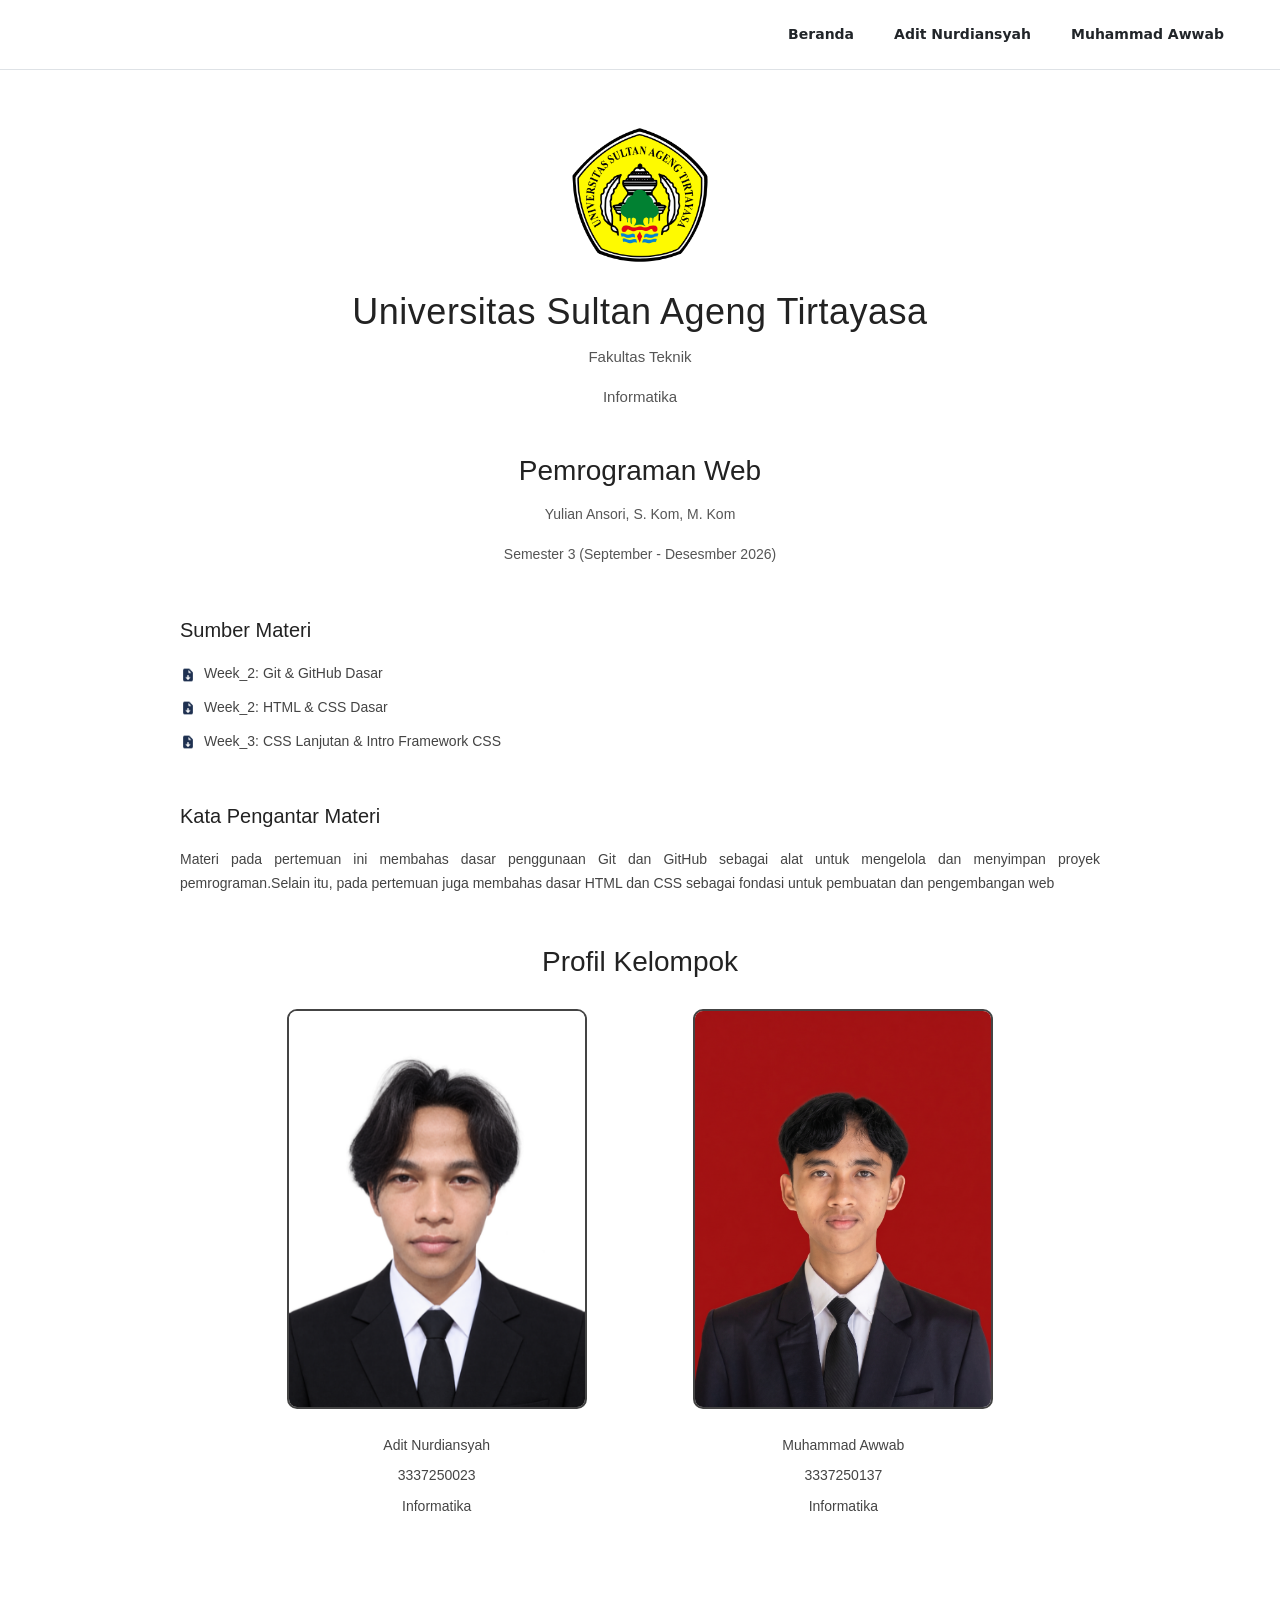
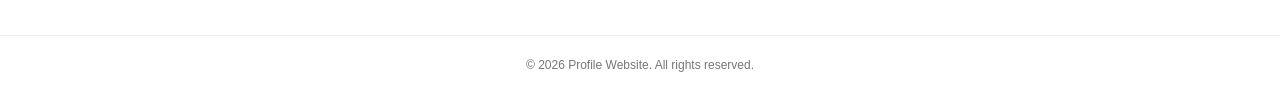
<file: index.html>
<!DOCTYPE html>
<html lang="en">
<head>
    <meta charset="UTF-8">
    <meta name="viewport" content="width=device-width, initial-scale=1.0">
    <title>Home</title>
    <link href="https://cdn.jsdelivr.net/npm/bootstrap@5.3.8/dist/css/bootstrap.min.css" rel="stylesheet"
        integrity="sha384-sRIl4kxILFvY47J16cr9ZwB07vP4J8+LH7qKQnuqkuIAvNWLzeN8tE5YBujZqJLB" crossorigin="anonymous">
    <link rel="stylesheet" href="css/style.css">
</head>
<body>
    <nav class="navbar navbar-expand-md navbar-light bg-white border-bottom py-3 px-4 px-md-5">
        <div class="container-fluid justify-content-end p-0">
            <button class="navbar-toggler" type="button" data-bs-toggle="collapse" data-bs-target="#navbarNav"
                aria-controls="navbarNav" aria-expanded="false" aria-label="Toggle navigation">
                <span class="navbar-toggler-icon"></span>
            </button>
            <div class="collapse navbar-collapse justify-content-end" id="navbarNav">
                <ul class="navbar-nav gap-2 gap-md-4 align-items-end text-end mt-3 mt-md-0">
                    <li class="nav-item">
                        <a class="nav-link text-dark fw-semibold active" aria-current="page" href="index.html">Beranda
                        </a>
                    </li>
                    <li class="nav-item">
                        <a class="nav-link text-dark fw-semibold" href="an.html">Adit Nurdiansyah</a>
                    </li>
                    <li class="nav-item">
                        <a class="nav-link text-dark fw-semibold" href="ma.html">Muhammad Awwab</a>
                    </li>
                </ul>
            </div>
        </div>
    </nav>

    <main>
        <section class="university-profile">
            <img class="university-logo" src="/assets/images/untirta-logo.png" alt="UNTIRTA Logo">
            <h1><a href="https://untirta.ac.id/" target="_blank">Universitas Sultan Ageng Tirtayasa</a></h1>
            <p><a href="https://ft.untirta.ac.id/" target="_blank">Fakultas Teknik</a></p>
            <p><a href="https://informatika.ft.untirta.ac.id/" target="_blank">Informatika</a></p>
        </section>

        <section class="course-information">
            <h2>Pemrograman Web</h2>
            <p>Yulian Ansori, S. Kom, M. Kom</p>
            <p>Semester 3 (September - Desesmber 2026)</p>
        </section>

        <section class="learning-material">
            <h2>Sumber Materi</h2>
            <a class="learning-material-link" href="materials/pertemuan-2-git-github-dasar.pdf"
                target="_blank"><img src="/assets/icons/file-download.png" alt="File Download Icon">Week_2: Git & GitHub Dasar</a>
            <a class="learning-material-link" href="materials/pertemuan-2-html-css-dasar.pdf"
                target="_blank"><img src="/assets/icons/file-download.png" alt="File Download Icon">Week_2: HTML & CSS Dasar</a>
            <a class="learning-material-link" href="materials/pertemuan-4-css-lanjutan-intro-framework-css.pdf"
                target="_blank"><img src="/assets/icons/file-download.png" alt="File Download Icon">Week_3: CSS Lanjutan & Intro Framework CSS</a>
        </section>

        <section class="material-introduction">
            <h2>Kata Pengantar Materi</h2>
            <p>Materi pada pertemuan ini membahas dasar penggunaan Git dan GitHub sebagai alat untuk mengelola dan
                menyimpan proyek pemrograman.Selain itu, pada pertemuan juga membahas dasar HTML dan CSS sebagai fondasi
                untuk pembuatan dan pengembangan web</p>
        </section>

        <section class="group-profile">
            <h2>Profil Kelompok</h2>
            <section class="profiles">
                <div class="profile-adit">
                    <a href="an.html"><img src="assets/profile-pictures/profile-picture-aditnurdiansyah.png"
                            alt="Adit Nurdiansyah Profile Picture"></a>
                    <p><a href="an.html"><span>Adit Nurdiansyah</span></a></p>
                    <p>3337250023</p>
                    <p>Informatika</p>
                </div>

                <div class="profile-awwab">
                    <a href="ma.html"><img src="assets/profile-pictures/profile-picture-awwab.png"
                            alt="Muhammad Awwab Profile Picture"></a>
                    <p><a href="ma.html"><span>Muhammad Awwab</span></a></p>
                    <p>3337250137</p>
                    <p>Informatika</p>
                </div>
            </section>
        </section>
    </main>

    <footer>
        <p>&copy; 2026 Profile Website. All rights reserved.</p>
    </footer>
    <script src="https://cdn.jsdelivr.net/npm/bootstrap@5.3.8/dist/js/bootstrap.bundle.min.js"></script>
</body>
</html>
</file>
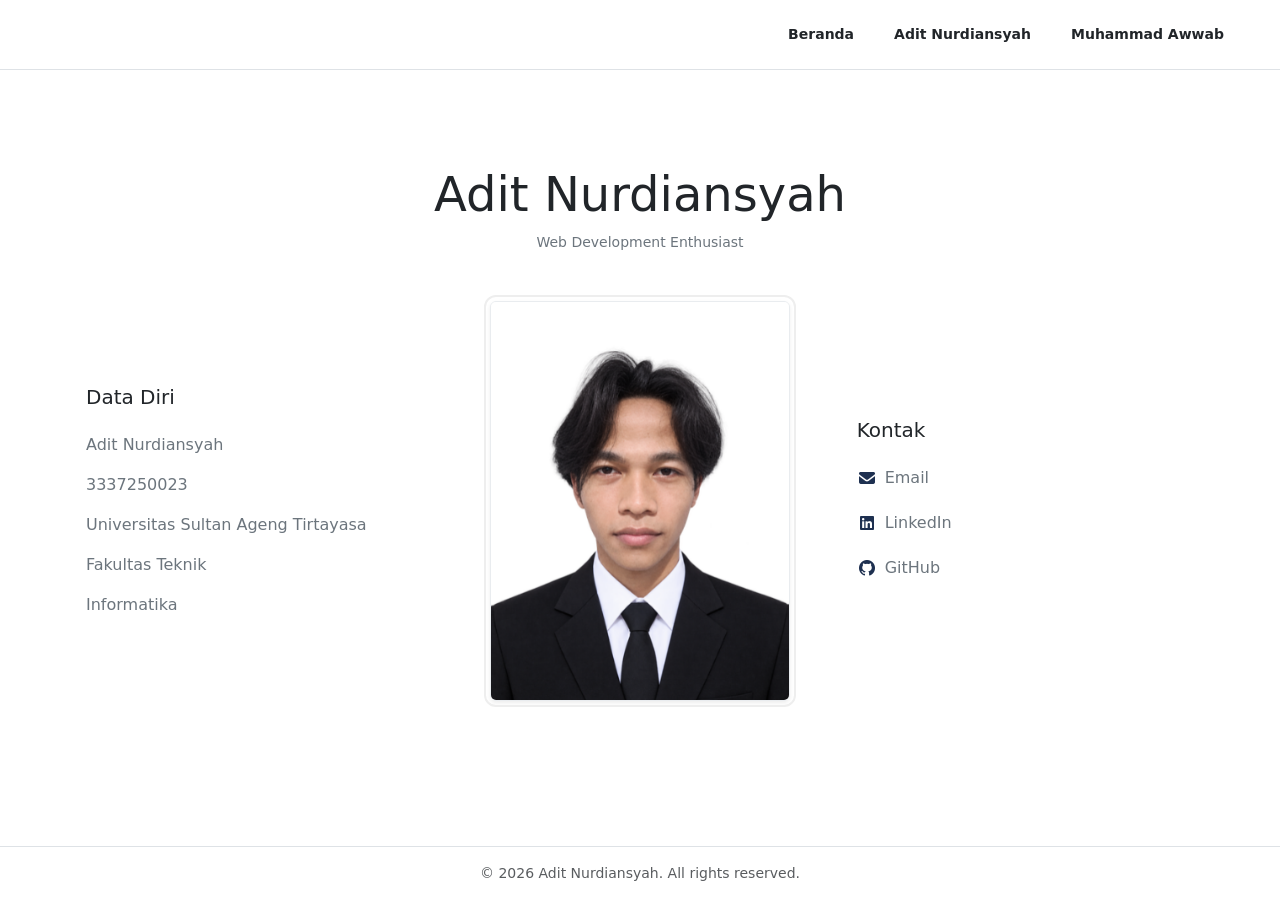
<file: an.html>
<!DOCTYPE html>
<html lang="id">
<head>
    <meta charset="UTF-8">
    <meta name="viewport" content="width=device-width, initial-scale=1.0">
    <title>Adit Nurdiansyah</title>
    <!-- Bootstrap CSS CDN -->
    <link href="https://cdn.jsdelivr.net/npm/bootstrap@5.3.8/dist/css/bootstrap.min.css" rel="stylesheet" integrity="sha384-sRIl4kxILFvY47J16cr9ZwB07vP4J8+LH7qKQnuqkuIAvNWLzeN8tE5YBujZqJLB" crossorigin="anonymous">
    <!-- Custom CSS -->
    <link rel="stylesheet" href="css/an.css">
</head>
<body class="d-flex flex-column min-vh-100 bg-white text-dark">

    <!-- Navbar Bootstrap -->
    <nav class="navbar navbar-expand-md navbar-light bg-white border-bottom py-3 px-4 px-md-5">
        <div class="container-fluid justify-content-end p-0">
            <button class="navbar-toggler" type="button" data-bs-toggle="collapse" data-bs-target="#navbarNav" aria-controls="navbarNav" aria-expanded="false" aria-label="Toggle navigation">
                <span class="navbar-toggler-icon"></span>
            </button>
            <div class="collapse navbar-collapse justify-content-end" id="navbarNav">
                <ul class="navbar-nav gap-2 gap-md-4 align-items-end text-end mt-3 mt-md-0">
                    <li class="nav-item">
                        <a class="nav-link text-dark fw-semibold" href="index.html">Beranda</a>
                    </li>
                    <li class="nav-item">
                        <a class="nav-link text-dark fw-semibold active" aria-current="page" href="an.html">Adit Nurdiansyah</a>
                    </li>
                    <li class="nav-item">
                        <a class="nav-link text-dark fw-semibold" href="ma.html">Muhammad Awwab</a>
                    </li>
                </ul>
            </div>
        </div>
    </nav>

    <!-- Konten Utama (Grid Bootstrap) -->
    <main class="container my-auto py-5 px-4 px-md-3">
        <!-- Section Header Title -->
        <div class="row mb-5 text-center">
            <div class="col-12">
                <h1 class="display-5 fw-normal mb-2">Adit Nurdiansyah</h1>
                <p class="text-secondary small mb-0">Web Development Enthusiast</p>
            </div>
        </div>

        <!-- Section Tiga Kolom (Info, Foto, Kontak) -->
        <div class="row g-4 g-lg-5 align-items-center text-center text-md-start">
            <!-- Data Diri -->
            <section class="col-12 col-md-4 order-2 order-md-1">
                <h2 class="h5 fw-normal mb-4">Data Diri</h2>
                <ul class="list-unstyled mb-0">
                    <li class="text-secondary mb-3">Adit Nurdiansyah</li>
                    <li class="text-secondary mb-3">3337250023</li>
                    <li class="mb-3">
                        <a href="https://untirta.ac.id/" target="_blank" class="text-secondary text-decoration-none custom-link">Universitas Sultan Ageng Tirtayasa</a>
                    </li>
                    <li class="mb-3">
                        <a href="https://ft.untirta.ac.id/" target="_blank" class="text-secondary text-decoration-none custom-link">Fakultas Teknik</a>
                    </li>
                    <li>
                        <a href="https://informatika.ft.untirta.ac.id/" target="_blank" class="text-secondary text-decoration-none custom-link">Informatika</a>
                    </li>
                </ul>
            </section>

            <!-- Profile Picture -->
            <section class="col-12 col-md-4 order-1 order-md-2 d-flex justify-content-center">
                <div class="profile-img-wrapper">
                    <img src="/assets/profile-pictures/profile-picture-aditnurdiansyah.png" alt="Adit Nurdiansyah" class="img-fluid rounded border border-light-subtle shadow-sm">
                </div>
            </section>

            <!-- Kontak -->
            <section class="col-12 col-md-4 order-3">
                <h2 class="h5 fw-normal mb-4">Kontak</h2>
                <ul class="list-unstyled mb-0">
                    <li class="mb-3">
                        <a href="mailto:aditnurdiansyah09@gmail.com" class="text-secondary text-decoration-none custom-link d-inline-flex align-items-center">
                            <img class="contact-icon me-2" src="/assets/icons/email.png" alt="Email Icons">Email
                        </a>
                    </li>
                    <li class="mb-3">
                        <a href="https://www.linkedin.com/in/aditnurdiansyah/" target="_blank" class="text-secondary text-decoration-none custom-link d-inline-flex align-items-center">
                            <img class="contact-icon me-2" src="/assets/icons/linkedin.png" alt="LinkedIn Icons">LinkedIn
                        </a>
                    </li>
                    <li>
                        <a href="https://github.com/aditnurdiansyah" target="_blank" class="text-secondary text-decoration-none custom-link d-inline-flex align-items-center">
                            <img class="contact-icon me-2" src="/assets/icons/github.png" alt="GitHub Icons">GitHub
                        </a>
                    </li>
                </ul>
            </section>
        </div>
    </main>

    <!-- Footer Bootstrap -->
    <footer class="mt-auto py-3 border-top text-center">
        <p class="text-muted small mb-0">&copy; 2026 Adit Nurdiansyah. All rights reserved.</p>
    </footer>

    <!-- Bootstrap JS Bundle CDN -->
    <script src="https://cdn.jsdelivr.net/npm/bootstrap@5.3.8/dist/js/bootstrap.bundle.min.js" integrity="sha384-FKyoEForCGlyvwx9Hj09JcYn3nv7wiPVlz7YYwJrWVcXK/BmnVDxM+D2scQbITxI" crossorigin="anonymous"></script>
</body>
</html>
</file>
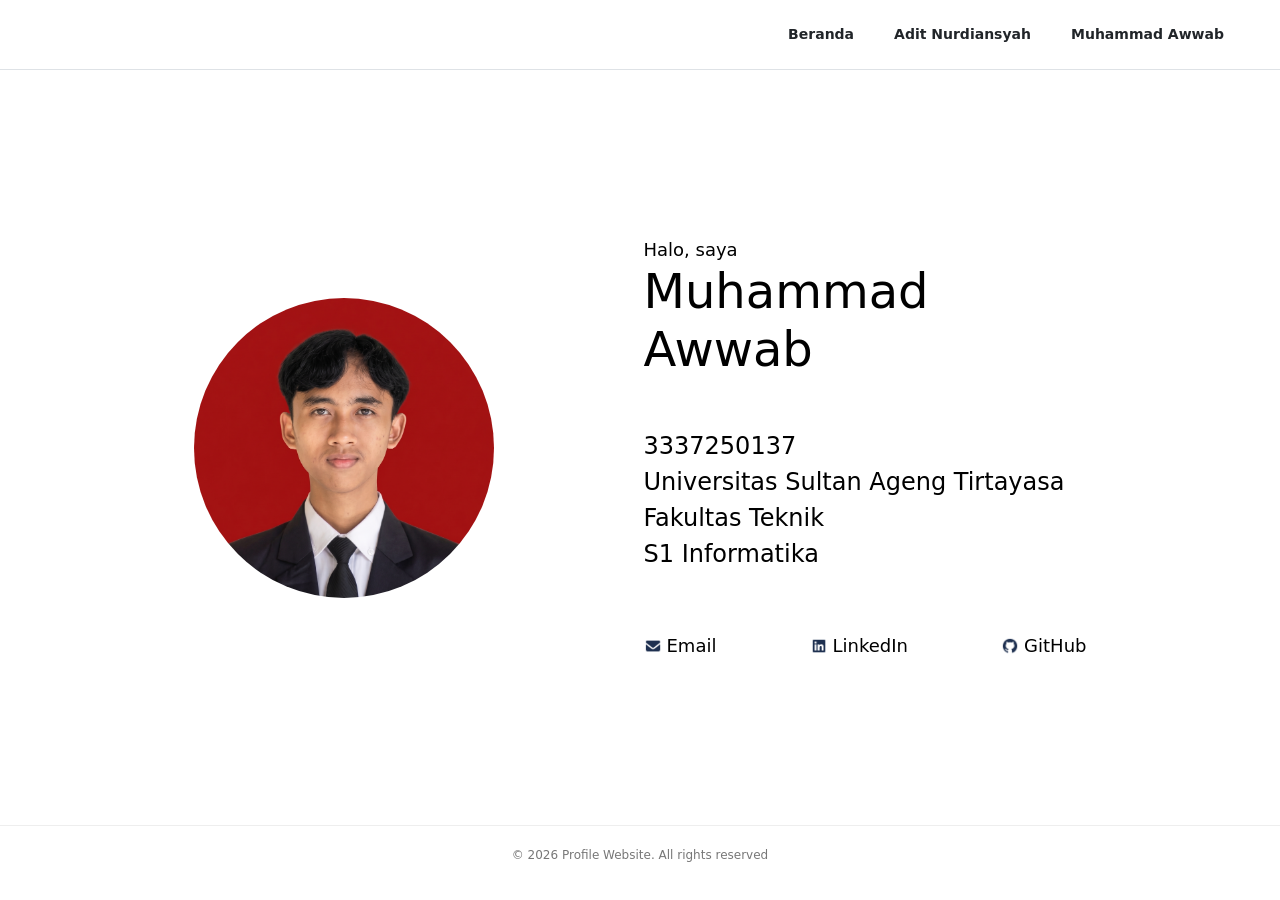
<file: ma.html>
<!DOCTYPE html>
<html lang="en">

<head>
    <meta charset="UTF-8">
    <meta name="viewport" content="width=device-width, initial-scale=1.0">

    <title>Muhammad Awwab</title>
    <link href="https://cdn.jsdelivr.net/npm/bootstrap@5.3.8/dist/css/bootstrap.min.css" rel="stylesheet"
        integrity="sha384-sRIl4kxILFvY47J16cr9ZwB07vP4J8+LH7qKQnuqkuIAvNWLzeN8tE5YBujZqJLB" crossorigin="anonymous">
    <link rel="stylesheet" href="css/ma.css">
</head>

<body>
    <nav class="navbar navbar-expand-md navbar-light bg-white border-bottom py-3 px-4 px-md-5">
        <div class="container-fluid justify-content-end p-0">
            <button class="navbar-toggler" type="button" data-bs-toggle="collapse" data-bs-target="#navbarNav" aria-controls="navbarNav" aria-expanded="false" aria-label="Toggle navigation"> 
                <span class="navbar-toggler-icon"></span>
            </button>
            <div class="collapse navbar-collapse justify-content-end" id="navbarNav">
                <ul class="navbar-nav gap-2 gap-md-4 align-items-end text-end mt-3 mt-md-0">
                    <li class="nav-item">
                        <a class="nav-link text-dark fw-semibold" href="index.html">Beranda
                        </a>
                    </li>
                    <li class="nav-item">
                        <a class="nav-link text-dark fw-semibold" href="an.html">Adit Nurdiansyah</a>
                    </li>
                    <li class="nav-item">
                        <a class="nav-link text-dark fw-semibold active" aria-current="page" href="ma.html">Muhammad Awwab</a>
                    </li>
                </ul>
            </div>
        </div>
    </nav>

    <main>
        <section class="profile-picture">
            <img src="assets/profile-pictures/profile-picture-awwab.png" alt="Foto Muhammad Awwab">
        </section>

        <section class="information">

            <p class="halo">Halo, saya</p>
            <h1>Muhammad Awwab</h1>

            <section class="personal-information">
                <p>3337250137</p>
                <p>Universitas Sultan Ageng Tirtayasa</p>
                <p>Fakultas Teknik</p>
                <p>S1 Informatika</p>
            </section>

            <section class="contact">
                <a href="mailto:muhammadawwab@gmail.com"><img src="assets/icons/email.png">Email</a>
                <a href="https://www.linkedin.com/in/muhammad-awwab-142763392/"><img
                        src="assets/icons/linkedin.png">LinkedIn</a>
                <a href="https://github.com/awabe24"><img src="assets/icons/github.png">GitHub</a>
            </section>
        </section>
    </main>

    <footer>
        <p>&copy; 2026 Profile Website. All rights reserved</p>
    </footer>

    <script src="https://cdn.jsdelivr.net/npm/bootstrap@5.3.8/dist/js/bootstrap.bundle.min.js"></script>
</body>

</html>
</file>
<file: css/style.css>
* {
    margin: 0;
    padding: 0;
    box-sizing: border-box;
}

body {
    font-family: Arial, Helvetica, sans-serif;
    background-color: #ffffff;
    color: #222222;
    min-height: 100vh;
    display: flex;
    flex-direction: column;
}

.navbar-nav .nav-link {
    font-family: system-ui, -apple-system, BlinkMacSystemFont, 'Segoe UI', Roboto, Oxygen, Ubuntu, Cantarell, 'Open Sans', 'Helvetica Neue', sans-serif;
    font-size: 14px;
    transition: color 0.3s ease;
}

.navbar-nav .nav-link:hover {
    color: #000000 !important;
    text-decoration: underline !important;
    text-underline-offset: 2px;
}

main {
    width: 100%;
    max-width: 1000px;
    margin: 0 auto;
    padding: 50px 40px 60px;
}

section {
    margin-bottom: 0;
}

.university-profile {
    margin-bottom: 45px;
}

.learning-material,
.material-introduction,
.group-profile {
    margin-bottom: 50px;
}

.university-profile {
    text-align: center;
    margin-bottom: 45px;
}

.university-profile .university-logo {
    width: 150px;
    height: auto;
    margin-bottom: 20px;
}

.university-profile h1 {
    font-size: 36px;
    font-weight: 500;
    letter-spacing: 0.5px;
    margin-bottom: 12px;
}

.university-profile h1 a {
    text-decoration: none;
    color: #222222;
    transition: color 0.3s ease;
}

.university-profile h1 a:hover {
    color: #000000;
    text-decoration: underline;
    text-underline-offset: 2px;
}

.university-profile p {
    font-size: 15px;
    color: #555555;
    line-height: 1.6;
}

.university-profile p a {
    text-decoration: none;
    color: #555555;
    transition: color 0.3s ease;
}

.university-profile p a:hover {
    color: #000000;
    text-decoration: underline;
    text-underline-offset: 2px;
}

.course-information {
    text-align: center;
    padding-bottom: 35px;
    border-bottom: 1px solid #ffffff;
}

.course-information h2 {
    font-size: 28px;
    font-weight: 500;
    margin-bottom: 15px;
}

.course-information p {
    font-size: 14px;
    color: #555555;
    line-height: 1.7;
}

.learning-material h2,
.material-introduction h2 {
    font-size: 20px;
    font-weight: 500;
    margin-bottom: 20px;
}

.learning-material .learning-material-link {
    display: block;
    font-size: 14px;
    color: #444444;
    line-height: 1.7;
    margin-bottom: 10px;
}

.learning-material .learning-material-link img {
    width: 16px;
    height: 16px;
    margin-right: 8px;
    vertical-align: middle;
}

.learning-material a {
    color: #444444;
    text-decoration: none;
    transition: color 0.3s ease;
}

.learning-material a:hover {
    color: #000000;
    text-decoration: underline;
    text-underline-offset: 2px;
}

.material-introduction p {
    font-size: 14px;
    text-align: justify;
    color: #444444;
    line-height: 1.7;
}

.group-profile {
    text-align: center;
}

.group-profile h2 {
    font-size: 28px;
    font-weight: 500;
    margin-bottom: 30px;
}

.profiles {
    display: flex;
    justify-content: space-evenly;
    font-size: 14px;
    color: #444444;
    line-height: 1.7;
}

.profiles a {
    color: #444444;
    text-decoration: none;
    transition: color 0.3s ease;
}

.profiles a:hover {
    color: #000000;
    text-decoration: underline;
    text-underline-offset: 2px;
}

.profiles img {
    width: 300px;
    height: 400px;
    margin: 0 auto 25px;
    object-fit: cover;
    border-radius: 10px;
    border: 2px solid #444444;
    transition: color 0.3s ease;
}

.profiles img:hover {
    border: 2px solid #000000;
}

.profiles p {
    margin-bottom: 5px;
    font-size: 14px;
    color: #444444;
    line-height: 1.6;
    margin-bottom: 8px;
}

footer {
    margin-top: auto;
    width: 100%;
    padding: 20px;
    border-top: 1px solid #eeeeee;
    text-align: center;
}

footer p {
    font-size: 12px;
    color: #777777;
}

@media (max-width: 768px) {
    main {
        padding: 40px 25px;
    }

    .university-profile .university-logo {
        width: 120px;
        height: auto;
    }

    .university-profile h1 {
        font-size: 30px;
    }

    .course-information h2,
    .group-profile h2 {
        font-size: 24px;
    }

    .learning-material, .material-introduction {
        text-align: center;
    }
    .group-profile {
        padding: 20px;
    }

    .profiles {
        flex-direction: column;
        align-items: center;
        gap: 40px;
    }

    .profile-adit,
    .profile-awwab {
        width: 100%;
        max-width: 300px;
        text-align: center;
    }

    .profile-adit img,
    .profile-awwab img {
        width: 180px;
        height: 180px;
        object-fit: cover;
    }
}
</file>
<file: css/an.css>
/* Link Navigasi Navbar */
.navbar-nav .nav-link {
    font-size: 14px;
    transition: color 0.3s ease;
}

.navbar-nav .nav-link:hover,
.custom-link:hover {
    color: #000000 !important;
    text-decoration: underline !important;
    text-underline-offset: 2px;
}

/* Gambar Profil */
.profile-img-wrapper img {
    width: 300px;
    height: 400px;
    object-fit: cover;
    outline: 2px solid #eeeeee;
    outline-offset: 4px;
}

/* Icon Kontak */
.contact-icon {
    width: 20px;
    height: 20px;
}

/* Penyesuaian Gambar Profil untuk Layar HP */
@media (max-width: 768px) {
    .profile-img-wrapper img {
        width: 200px;
        height: 300px;
    }
}
</file>
<file: css/ma.css>
body {
    margin: 0;
    color: black;
    min-height: 100vh;

    display: flex;
    flex-direction: column;
    overflow-y: scroll;
}

.navbar-nav .nav-link {
    font-size: 14px;
    transition: color 0.3s ease;
}

.navbar-nav .nav-link:hover {
    color: #000000 !important;
    text-decoration: underline !important;
    text-underline-offset: 2px;
}

main {
    flex: 1;

    display: flex;
    align-items: center;
    justify-content: center;
    gap: 150px;
}

.profile-picture img {

    width: 300px;
    height: 300px;

    object-fit: cover;
    border-radius: 50%;

}

.information {
    width: 443px;
}

.halo {
    font-size: 18px;
    margin: 0;
}

h1 {
    font-size: 48px;
    margin: 0 0 50px 0;
}

.personal-information p {
    font-size: 24px;
    margin: 0;
}

.contact {
    display: flex;
    justify-content: space-between;
    margin-top: 60px;
    width: 100%;
}

.contact a {
    display: flex;

    text-decoration: none;
    color: black;
    font-size: 18px;
    align-items: center;
    gap: 5px;
}

.contact a:hover {
    color: #444444;
}

.contact img {
    width: 18px;
    height: 18px
}

footer {
    margin-top: auto;
    width: 100%;
    padding: 20px;
    border-top: 1px solid #eeeeee;
    text-align: center;
}

footer p {
    font-size: 12px;
    color: #777777;
}

@media (max-width: 768px) {
    main {
        flex-direction: column;
        gap: 40px;
        padding: 40px 20px;
        text-align: center;
    }

    .profile-picture img {
        width: 200px;
        height: 200px;
    }

    .information {
        width: 100%;
        max-width: 443px;
    }

    .halo {
        font-size: 16px;
    }

    h1 {
        font-size: 36px;
        margin-bottom: 30px;
    }

    .personal-information p {
        font-size: 18px;
    }

    .contact {
        margin-top: 40px;
        flex-direction: column;
        align-items: center;
        gap: 15px;
    }

    .contact a {
        font-size: 16px;
    }

    footer {
        padding: 15px;
    }

    footer p {
        font-size: 11px;
    }
}
</file>
